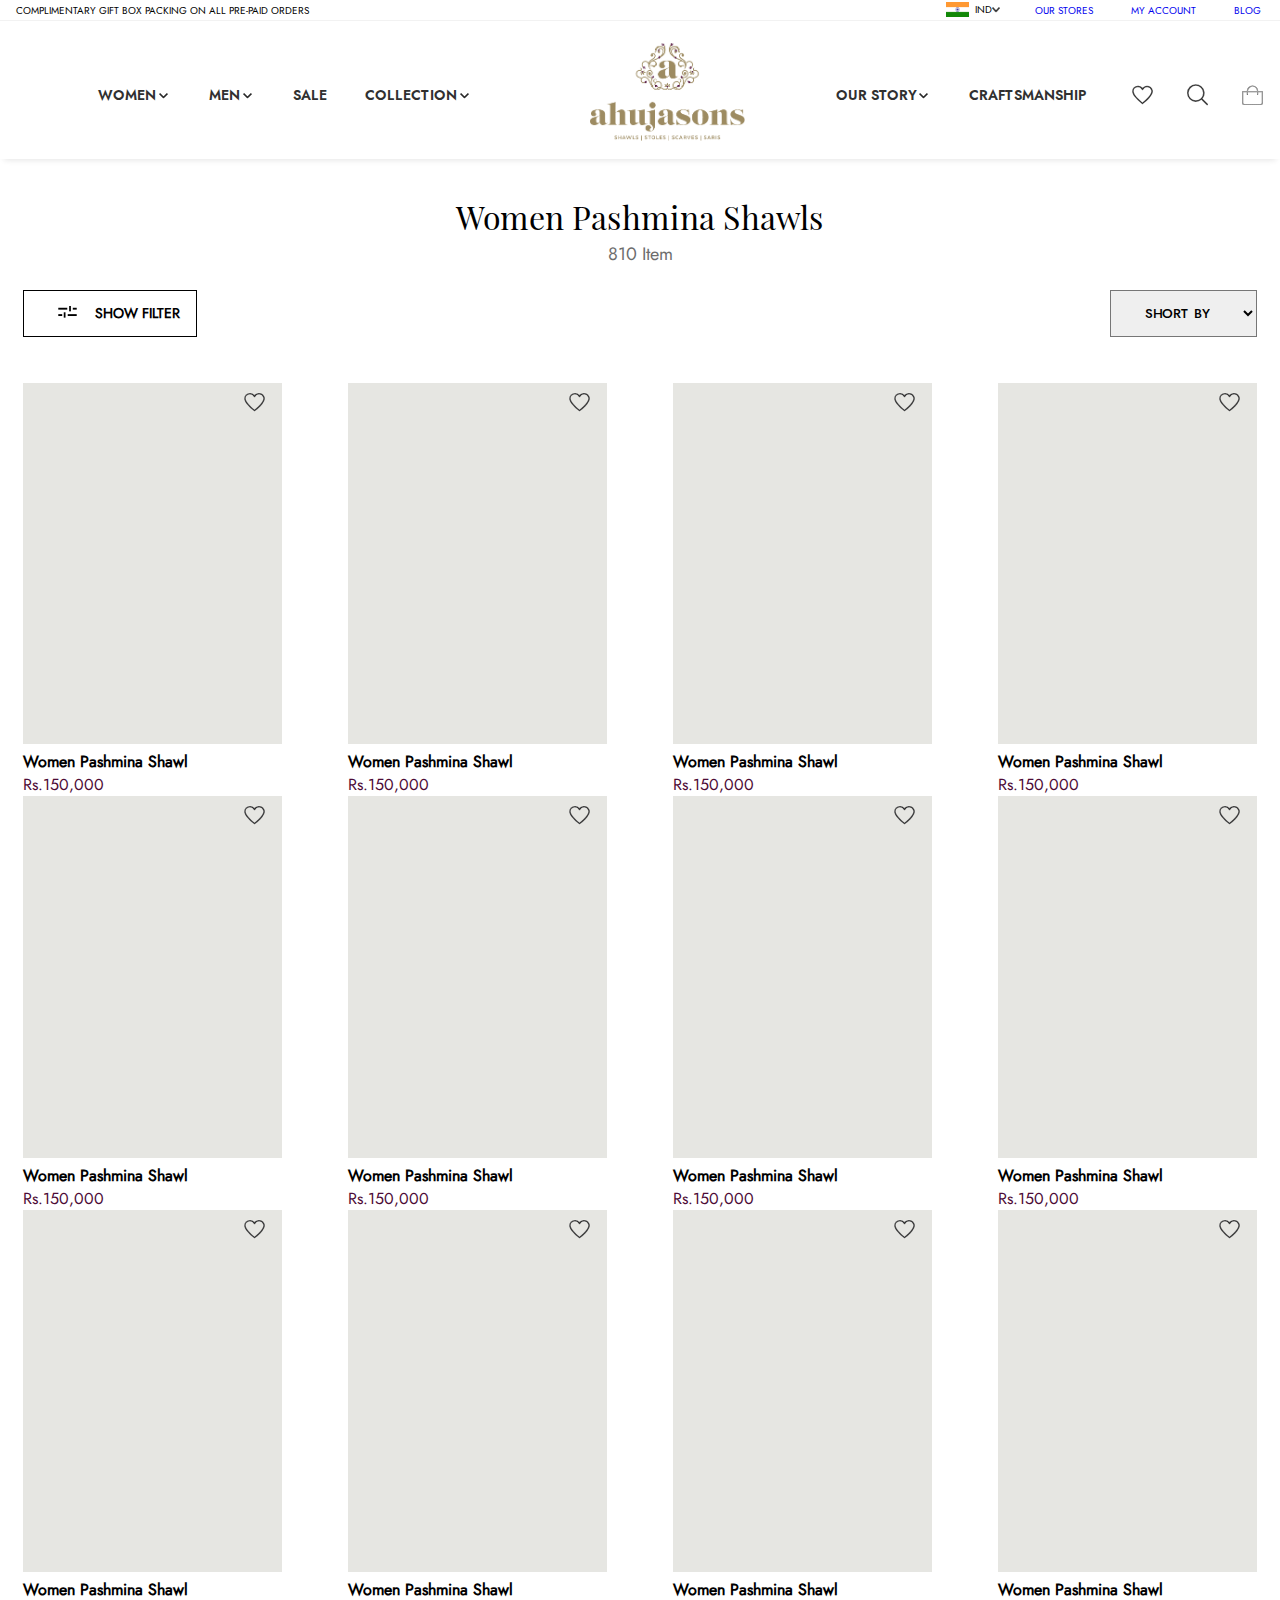
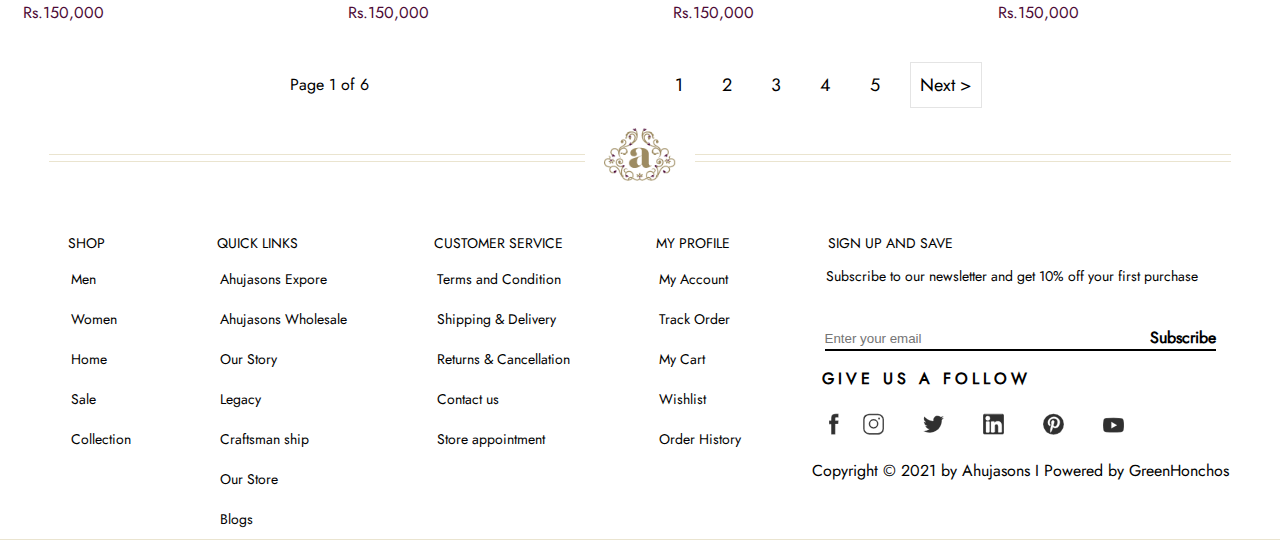
<file: index.html>
<!DOCTYPE html>
<html lang="en">

<head>
  <meta charset="UTF-8" />
  <meta http-equiv="X-UA-Compatible" content="IE=edge" />
  <meta name="viewport" content="width=device-width, initial-scale=1.0" />
  <link rel="stylesheet" href="style.css" />
  <title>Ahujasons</title>
</head>

<body>
  <div class="header">
    <div class="left">
      <p>COMPLIMENTARY GIFT BOX PACKING ON ALL PRE-PAID ORDERS</p>
    </div>
    <div class="right">
      <ul>
        <li id="flags">
          <span><img src="./img/1200px-Flag_of_India.svg.webp" /></span>
          <p>IND <img src="./img/Path 115.png" alt="" /></p>
          <div class="flag">
            <div>
              <span><img src="./img/1200px-Flag_of_the_United_States.svg.webp" /></span>
              <p>USA</p>
              <div>
                <span><img src="./img/1200px-Flag_of_the_United_Kingdom.svg.webp" /></span>
                <p>UK</p>
              </div>
            </div>
          </div>
        </li>
        <li><a href="#">OUR STORES</a></li>
        <li><a href="#">MY ACCOUNT</a></li>
        <li><a href="#">BLOG</a></li>
      </ul>
    </div>
  </div>
  <!-- -------------------------------------main_header--------------------------------- -->
  <div class="main_header">
    <!-- ---------------Nav bar for media queri------------------ -->
    <div class="navMenu">
      <svg class="navMenu" xmlns="http://www.w3.org/2000/svg" height="24px" viewBox="0 0 24 24" width="24px"
        fill="#000000">
        <path d="M0 0h24v24H0V0z" fill="none" />
        <path d="M3 18h18v-2H3v2zm0-5h18v-2H3v2zm0-7v2h18V6H3z" />
      </svg>
    </div>

    <div class="nav_links">
      <div class="login">
        <svg class="close_nav" xmlns="http://www.w3.org/2000/svg" height="24px" viewBox="0 0 24 24" width="24px"
          fill="#000000">
          <path d="M0 0h24v24H0V0z" fill="none" />
          <path
            d="M19 6.41L17.59 5 12 10.59 6.41 5 5 6.41 10.59 12 5 17.59 6.41 19 12 13.41 17.59 19 19 17.59 13.41 12 19 6.41z" />
        </svg>

        <div class="user_login">
          <ul>
            <li>
              <a href="#"><img src="./img/user login.webp" alt="" /></a>
            </li>
            <li>LOGIN &darr;</li>
          </ul>
        </div>
        <ul class="cetegory">
          <li><a href="#">WOMEN</a></li>
          <li><a href="#">MEN</a></li>
          <li><a href="#">SALE</a></li>
          <li><a href="#">COLLECTION</a></li>
          <li><a href="#">OUR STORY</a></li>
          <li><a href="#">CRAFTSMANSHIP</a></li>
        </ul>
      </div>
      <div class="gray_div">asd</div>
    </div>

    <div class="left1">
      <ul>
        <li>
          <a href="#"> WOMEN<img src="./img/Path 115.png" alt="" /></a>
        </li>
        <li>
          <a href="#">MEN<img src="./img/Path 115.png" alt="" /></a>
        </li>
        <li><a href="#">SALE</a></li>
        <li>
          <a href="#">COLLECTION<img src="./img/Path 115.png" alt="" /></a>
        </li>
      </ul>
    </div>

    <div class="mid">
      <img class="logo1" src="./img/Group 195.png" />
      <img class="logo2" src="./img/Group 2@2x.png" alt="ahujasons" />
    </div>
    <div class="right1">
      <div>
        <ul>
          <li>
            <a href="#">OUR STORY<img src="./img/Path 115.png" alt="" /></a>
          </li>
          <li><a href="#">CRAFTSMANSHIP</a></li>
        </ul>
      </div>
    </div>
    <div>
      <div class="svg">
        <svg xmlns="http://www.w3.org/2000/svg" width="26.772" height="23.785" viewBox="0 0 26.772 23.785">
          <defs>
            <style>
              .a {
                fill: #303030;
                stroke: #fff;
                stroke-width: 0.3px;
              }
            </style>
          </defs>
          <path class="a"
            d="M-464.188,701.437a27.776,27.776,0,0,1-.9,2.72A22.139,22.139,0,0,1-469.3,710.1a53.786,53.786,0,0,1-7.306,6.475,1.074,1.074,0,0,1-1.471.088,47.335,47.335,0,0,1-9.716-9.3,14.387,14.387,0,0,1-2.637-5.174,7.208,7.208,0,0,1,7.908-8.689,7.391,7.391,0,0,1,4.807,2.346c.094.1.187.2.278.3.469-.413.892-.847,1.376-1.2,4.431-3.273,10.889-.8,11.786,4.5a1.543,1.543,0,0,0,.091.255Zm-13.3,13.266c.14-.084.2-.11.244-.146a49.756,49.756,0,0,0,7.161-6.619,18.249,18.249,0,0,0,3.367-5.11,5.384,5.384,0,0,0,.207-3.885A5.286,5.286,0,0,0-471,695.477a5.312,5.312,0,0,0-5.378,2.869,1.123,1.123,0,0,1-1.03.751,1.125,1.125,0,0,1-1.029-.753,5.346,5.346,0,0,0-5.522-2.857,5.2,5.2,0,0,0-4.586,5.661,9.271,9.271,0,0,0,1.28,3.363,29.968,29.968,0,0,0,5.626,6.589C-480.292,712.344-478.868,713.511-477.489,714.7Z"
            transform="translate(490.809 -693.263)" />
        </svg>
        <svg xmlns="http://www.w3.org/2000/svg" width="23.446" height="23.45" viewBox="0 0 23.446 23.45">
          <defs>
            <style>
              .a {
                fill: #303030;
              }
            </style>
          </defs>
          <path class="a"
            d="M261.414,369.277a9.869,9.869,0,0,1-13.4-14.464,9.826,9.826,0,0,1,13.223-.762,9.933,9.933,0,0,1,1.337,14.083,1.987,1.987,0,0,1,.415.253q2.55,2.534,5.087,5.082a4.16,4.16,0,0,1,.314.332.9.9,0,0,1-1.287,1.26,4.57,4.57,0,0,1-.331-.316q-2.527-2.525-5.051-5.053A3.492,3.492,0,0,1,261.414,369.277Zm1.674-7.551a8.043,8.043,0,1,0-8.026,8.045A8.068,8.068,0,0,0,263.088,361.726Z"
            transform="translate(-245.174 -351.855)" />
        </svg>
        <svg class="w3-badge w3-red" xmlns="http://www.w3.org/2000/svg" width="26.124" height="24.5" viewBox="0 0 26.124 24.5">
          <defs>
            <style>
              .a {
                fill: #303030;
              }
            </style>
          </defs>
          <g transform="translate(0)">
            <path class="a"
              d="M-580.708,894.107a6.915,6.915,0,0,1,6.786-7.157,6.919,6.919,0,0,1,6.784,7.157c.8,0,4.386,0,5.186,0,.648,0,.732.079.732.709q0,6.474,0,12.948a2.8,2.8,0,0,1-3,2.972h-19.4a2.8,2.8,0,0,1-3-2.976q-.01-6.474,0-12.947c0-.615.09-.7.689-.706C-585.135,894.106-581.547,894.107-580.708,894.107Zm-5.108.8v.514q0,6.149,0,12.3a1.986,1.986,0,0,0,2.193,2.222c4.61.008,14.791.009,19.4,0a1.987,1.987,0,0,0,2.189-2.225q0-6.149,0-12.3v-.509h-5.152v.526c0,.681.011,1.361-.009,2.042a.863.863,0,0,1-.183.493.379.379,0,0,1-.376.017.747.747,0,0,1-.217-.464c-.02-.862-.01-1.725-.01-2.613h-11.89c0,.8.008,1.569,0,2.339,0,.316.13.778-.395.775s-.384-.471-.391-.782c-.017-.768-.006-1.538-.006-2.333Zm17.837-.822a5.819,5.819,0,0,0-2.739-5.359,5.639,5.639,0,0,0-6.457.026,5.8,5.8,0,0,0-2.692,5.333Z"
              transform="translate(586.986 -886.593)" />
            <path class="a"
              d="M-574.569,910.449h-9.7a3.136,3.136,0,0,1-3.356-3.331q-.008-5.289,0-10.578v-2.371c0-.812.244-1.06,1.044-1.062.627,0,2.953,0,4.342,0h.535a7.184,7.184,0,0,1,2.049-4.957,7.335,7.335,0,0,1,5.09-2.2h.005a7.427,7.427,0,0,1,5.079,2.2,7.185,7.185,0,0,1,2.054,4.961h4.833c.843,0,1.087.24,1.088,1.065v2.45q0,5.249,0,10.5a3.137,3.137,0,0,1-3.359,3.328Zm-12.323-16.608a1.466,1.466,0,0,0-.022.328v2.371q0,5.288,0,10.576a2.444,2.444,0,0,0,2.643,2.62h19.4a2.445,2.445,0,0,0,2.647-2.617q.008-5.248,0-10.5v-2.45a1.548,1.548,0,0,0-.021-.331,1.734,1.734,0,0,0-.355-.022h-5.546l.005-.361a6.547,6.547,0,0,0-1.851-4.811,6.691,6.691,0,0,0-4.572-1.985h-.005a6.609,6.609,0,0,0-4.583,1.988A6.519,6.519,0,0,0-581,893.457l.005.362h-1.251c-1.388,0-3.714,0-4.34,0A1.434,1.434,0,0,0-586.893,893.841Zm12.193,15.816c-3.638,0-7.266,0-9.568-.006a2.337,2.337,0,0,1-2.548-2.578V893.9h5.864l0,1.04c0,.554,0,1.1.007,1.642,0,.064,0,.134-.006.206a1.522,1.522,0,0,0,0,.225.43.43,0,0,0,.048,0l.042,0a1.517,1.517,0,0,0,0-.224c0-.069-.007-.136-.006-.2.008-.546.007-1.092.005-1.647v-1.042h12.6l0,1.042c0,.66,0,1.285.011,1.919a.279.279,0,0,0,.031.1.484.484,0,0,0,.033-.151c.014-.489.012-.99.01-1.474v-1.44h5.865v13.163a2.336,2.336,0,0,1-2.545,2.582C-567.187,909.655-570.948,909.657-574.7,909.657Zm-11.4-15.041v12.456a1.643,1.643,0,0,0,1.837,1.866c4.673.009,14.826.009,19.4,0a1.643,1.643,0,0,0,1.834-1.869V894.618h-4.44v.724c0,.49,0,1-.01,1.5a1.22,1.22,0,0,1-.266.71.6.6,0,0,1-.439.187.612.612,0,0,1-.46-.143,1.1,1.1,0,0,1-.323-.71c-.015-.643-.013-1.272-.011-1.938v-.327h-11.176v.328c0,.56,0,1.111-.005,1.661,0,.047,0,.1.005.148a.969.969,0,0,1-.186.765.747.747,0,0,1-.565.213h-.006a.749.749,0,0,1-.566-.217.973.973,0,0,1-.185-.764c0-.052.006-.1.005-.15-.013-.55-.01-1.1-.008-1.66v-.324Zm5.267,2.4Zm-.144,0Zm12.709-3.217H-580.86l-.007-.349a6.14,6.14,0,0,1,2.855-5.64,5.991,5.991,0,0,1,6.84-.027,6.166,6.166,0,0,1,2.905,5.665Zm-11.882-.712h11.173a5.348,5.348,0,0,0-2.572-4.7,5.258,5.258,0,0,0-6.073.024A5.394,5.394,0,0,0-580.153,893.082Z"
              transform="translate(587.63 -885.949)" />
          </g>
        </svg>
      </div>
    </div>
  </div>

  <div class="container">
    <div id="proheading">
      <p>Women Pashmina Shawls</p>
      <span>810 Item</span>
    </div>

    <!-- ---------------------filter------------------- -->
    <div class="filters">
      <div class="left_filter">
        <h3><svg xmlns="http://www.w3.org/2000/svg" width="18.467" height="11.654" viewBox="0 0 18.467 11.654">
            <g transform="translate(-1149.5 42.429)">
              <rect width="8.992" height="1.869" transform="translate(1149.5 -40.656)" />
              <rect width="3.932" height="1.869" transform="translate(1164.035 -40.656)" />
              <rect width="8.992" height="1.869" transform="translate(1167.967 -32.406) rotate(-180)" />
              <rect width="3.932" height="1.869" transform="translate(1153.432 -32.406) rotate(-180)" />
              <rect width="1.74" height="5.35" transform="translate(1160.393 -42.429)" />
              <rect width="1.74" height="5.35" transform="translate(1154.987 -36.124)" />
            </g>
          </svg>SHOW FILTER</h3>
      </div>
      <div class="hide">
        <a href=""><svg xmlns="http://www.w3.org/2000/svg" width="18.467" height="11.654" viewBox="0 0 18.467 11.654">
            <g transform="translate(-1149.5 42.429)">
              <rect width="8.992" height="1.869" transform="translate(1149.5 -40.656)" />
              <rect width="3.932" height="1.869" transform="translate(1164.035 -40.656)" />
              <rect width="8.992" height="1.869" transform="translate(1167.967 -32.406) rotate(-180)" />
              <rect width="3.932" height="1.869" transform="translate(1153.432 -32.406) rotate(-180)" />
              <rect width="1.74" height="5.35" transform="translate(1160.393 -42.429)" />
              <rect width="1.74" height="5.35" transform="translate(1154.987 -36.124)" />
            </g>
          </svg>HIDE FILTER</a>
      </div>
      <div class="right_filter">
        <select name="shrot_by" id="shrot_by">
          <option value="short">SHORT BY</option>
        </select>
        <div class="shrot_by_choice">
                <ul>
                  <li><a href="#"> Price: Low to High</a></li>
                  <li><a href="#"> Price: High to Low</a></li>
                  <li><a href="#"> Discount</a></li>
                  <li><a href="#"> Popularity</a></li>
                  <li><a href="#"> Newest</a></li>
                </ul>

        </div>
    </div>
  </div>
    <!-- --------------------------products_img--------------------------- -->
    <div class="products_img">
      <div class="side_filter">
              <div>
          <h3 class="filter_type">TYPES IN SHAWL  <span><svg xmlns="http://www.w3.org/2000/svg" height="24px" viewBox="0 0 24 24" width="24px" fill="#000000">
            <path d="M0 0h24v24H0V0z" fill="none" />
            <path d="M19 13h-6v6h-2v-6H5v-2h6V5h2v6h6v2z" />
          </svg></span></h3>
          <ul class="filter_type_list" >
            <li><input type="checkbox" for="vehicle1"> Plain</label></li>
            <li><input type="checkbox" for="vehicle1">  Zari Border </label></li>
            <li><input type="checkbox" for="vehicle1"> Moonligh</label></li>
            <li><input type="checkbox" for="vehicle1"> Reversible</label></li>
            <li><input type="checkbox" for="vehicle1"> Ikat / check / stripes</label></li>
            <li><input type="checkbox" for="vehicle1"> Border embroidery / Palla</label></li>
            <li><input type="checkbox" for="vehicle1">  All over embroidery / Jaal</label></li>
            <li><input type="checkbox" for="vehicle1"> Kani </label></li>
            <li><input type="checkbox" for="vehicle1"> Kalamkari</label></li>
            <li><input type="checkbox" for="vehicle1"> Paper mache</label></li>
            <li><input type="checkbox" for="vehicle1"> Aabdar</label></li>
            <li><input type="checkbox" for="vehicle1"> Gulabdar</label></li>
            <li><input type="checkbox" for="vehicle1"> Jama</label> </li>
          </ul>
                <h3>PRICE  <span><svg xmlns="http://www.w3.org/2000/svg" height="24px" viewBox="0 0 24 24" width="24px" fill="#000000">
                  <path d="M0 0h24v24H0V0z" fill="none" />
                  <path d="M19 13h-6v6h-2v-6H5v-2h6V5h2v6h6v2z" />
                </svg></span></h3>
                <h3>DISCOUNT  <span><svg xmlns="http://www.w3.org/2000/svg" height="24px" viewBox="0 0 24 24" width="24px" fill="#000000">
                  <path d="M0 0h24v24H0V0z" fill="none" />
                  <path d="M19 13h-6v6h-2v-6H5v-2h6V5h2v6h6v2z" />
                </svg></span></h3>
              </div>

      </div>



      <div class="products_div">
       <div class="products">
        <svg xmlns="http://www.w3.org/2000/svg" width="22.726" height="20.197" viewBox="0 0 22.726 20.197">
          <defs>
            <style>
              .a {
                fill: #303030;
                stroke: #fff;
                stroke-width: 0.3px;
              }
            </style>
          </defs>
          <path class="a"
            d="M-468.23,700.218a23.53,23.53,0,0,1-.766,2.3,18.755,18.755,0,0,1-3.569,5.035,45.564,45.564,0,0,1-6.19,5.486.91.91,0,0,1-1.246.074,40.1,40.1,0,0,1-8.231-7.878,12.188,12.188,0,0,1-2.234-4.383,6.106,6.106,0,0,1,6.7-7.361,6.261,6.261,0,0,1,4.073,1.988c.08.085.159.171.235.254.4-.35.756-.717,1.166-1.02a6.32,6.32,0,0,1,9.985,3.813,1.3,1.3,0,0,0,.077.216ZM-479.5,711.456c.119-.071.166-.093.207-.124a42.148,42.148,0,0,0,6.067-5.607,15.46,15.46,0,0,0,2.853-4.329,4.561,4.561,0,0,0,.176-3.291A4.478,4.478,0,0,0-474,695.17a4.5,4.5,0,0,0-4.556,2.43.951.951,0,0,1-.873.636.953.953,0,0,1-.871-.638,4.529,4.529,0,0,0-4.678-2.421,4.4,4.4,0,0,0-3.885,4.8,7.854,7.854,0,0,0,1.084,2.849,25.386,25.386,0,0,0,4.766,5.582C-481.873,709.458-480.666,710.447-479.5,711.456Z"
            transform="translate(490.805 -693.271)" />
        </svg>
        <img src="./img/Rectangle 329.png" alt="" />
        <h4>Women Pashmina Shawl</h4>
        <p>Rs.150,000</p>
      </div>

      <div class="products">
        <svg xmlns="http://www.w3.org/2000/svg" width="22.726" height="20.197" viewBox="0 0 22.726 20.197">
          <defs>
            <style>
              .a {
                fill: #303030;
                stroke: #fff;
                stroke-width: 0.3px;
              }
            </style>
          </defs>
          <path class="a"
            d="M-468.23,700.218a23.53,23.53,0,0,1-.766,2.3,18.755,18.755,0,0,1-3.569,5.035,45.564,45.564,0,0,1-6.19,5.486.91.91,0,0,1-1.246.074,40.1,40.1,0,0,1-8.231-7.878,12.188,12.188,0,0,1-2.234-4.383,6.106,6.106,0,0,1,6.7-7.361,6.261,6.261,0,0,1,4.073,1.988c.08.085.159.171.235.254.4-.35.756-.717,1.166-1.02a6.32,6.32,0,0,1,9.985,3.813,1.3,1.3,0,0,0,.077.216ZM-479.5,711.456c.119-.071.166-.093.207-.124a42.148,42.148,0,0,0,6.067-5.607,15.46,15.46,0,0,0,2.853-4.329,4.561,4.561,0,0,0,.176-3.291A4.478,4.478,0,0,0-474,695.17a4.5,4.5,0,0,0-4.556,2.43.951.951,0,0,1-.873.636.953.953,0,0,1-.871-.638,4.529,4.529,0,0,0-4.678-2.421,4.4,4.4,0,0,0-3.885,4.8,7.854,7.854,0,0,0,1.084,2.849,25.386,25.386,0,0,0,4.766,5.582C-481.873,709.458-480.666,710.447-479.5,711.456Z"
            transform="translate(490.805 -693.271)" />
        </svg>
        <img src="./img/Rectangle 329.png" alt="" />
        <h4>Women Pashmina Shawl</h4>
        <p>Rs.150,000</p>
      </div>

      <div class="products">
        <svg xmlns="http://www.w3.org/2000/svg" width="22.726" height="20.197" viewBox="0 0 22.726 20.197">
          <defs>
            <style>
              .a {
                fill: #303030;
                stroke: #fff;
                stroke-width: 0.3px;
              }
            </style>
          </defs>
          <path class="a"
            d="M-468.23,700.218a23.53,23.53,0,0,1-.766,2.3,18.755,18.755,0,0,1-3.569,5.035,45.564,45.564,0,0,1-6.19,5.486.91.91,0,0,1-1.246.074,40.1,40.1,0,0,1-8.231-7.878,12.188,12.188,0,0,1-2.234-4.383,6.106,6.106,0,0,1,6.7-7.361,6.261,6.261,0,0,1,4.073,1.988c.08.085.159.171.235.254.4-.35.756-.717,1.166-1.02a6.32,6.32,0,0,1,9.985,3.813,1.3,1.3,0,0,0,.077.216ZM-479.5,711.456c.119-.071.166-.093.207-.124a42.148,42.148,0,0,0,6.067-5.607,15.46,15.46,0,0,0,2.853-4.329,4.561,4.561,0,0,0,.176-3.291A4.478,4.478,0,0,0-474,695.17a4.5,4.5,0,0,0-4.556,2.43.951.951,0,0,1-.873.636.953.953,0,0,1-.871-.638,4.529,4.529,0,0,0-4.678-2.421,4.4,4.4,0,0,0-3.885,4.8,7.854,7.854,0,0,0,1.084,2.849,25.386,25.386,0,0,0,4.766,5.582C-481.873,709.458-480.666,710.447-479.5,711.456Z"
            transform="translate(490.805 -693.271)" />
        </svg>
        <img src="./img/Rectangle 329.png" alt="" />
        <h4>Women Pashmina Shawl</h4>
        <p>Rs.150,000</p>
      </div>

      <div class="products">
        <svg xmlns="http://www.w3.org/2000/svg" width="22.726" height="20.197" viewBox="0 0 22.726 20.197">
          <defs>
            <style>
              .a {
                fill: #303030;
                stroke: #fff;
                stroke-width: 0.3px;
              }
            </style>
          </defs>
          <path class="a"
            d="M-468.23,700.218a23.53,23.53,0,0,1-.766,2.3,18.755,18.755,0,0,1-3.569,5.035,45.564,45.564,0,0,1-6.19,5.486.91.91,0,0,1-1.246.074,40.1,40.1,0,0,1-8.231-7.878,12.188,12.188,0,0,1-2.234-4.383,6.106,6.106,0,0,1,6.7-7.361,6.261,6.261,0,0,1,4.073,1.988c.08.085.159.171.235.254.4-.35.756-.717,1.166-1.02a6.32,6.32,0,0,1,9.985,3.813,1.3,1.3,0,0,0,.077.216ZM-479.5,711.456c.119-.071.166-.093.207-.124a42.148,42.148,0,0,0,6.067-5.607,15.46,15.46,0,0,0,2.853-4.329,4.561,4.561,0,0,0,.176-3.291A4.478,4.478,0,0,0-474,695.17a4.5,4.5,0,0,0-4.556,2.43.951.951,0,0,1-.873.636.953.953,0,0,1-.871-.638,4.529,4.529,0,0,0-4.678-2.421,4.4,4.4,0,0,0-3.885,4.8,7.854,7.854,0,0,0,1.084,2.849,25.386,25.386,0,0,0,4.766,5.582C-481.873,709.458-480.666,710.447-479.5,711.456Z"
            transform="translate(490.805 -693.271)" />
        </svg>
        <img src="./img/Rectangle 329.png" alt="" />
        <h4>Women Pashmina Shawl</h4>
        <p>Rs.150,000</p>
      </div>

      <div class="products">
        <svg xmlns="http://www.w3.org/2000/svg" width="22.726" height="20.197" viewBox="0 0 22.726 20.197">
          <defs>
            <style>
              .a {
                fill: #303030;
                stroke: #fff;
                stroke-width: 0.3px;
              }
            </style>
          </defs>
          <path class="a"
            d="M-468.23,700.218a23.53,23.53,0,0,1-.766,2.3,18.755,18.755,0,0,1-3.569,5.035,45.564,45.564,0,0,1-6.19,5.486.91.91,0,0,1-1.246.074,40.1,40.1,0,0,1-8.231-7.878,12.188,12.188,0,0,1-2.234-4.383,6.106,6.106,0,0,1,6.7-7.361,6.261,6.261,0,0,1,4.073,1.988c.08.085.159.171.235.254.4-.35.756-.717,1.166-1.02a6.32,6.32,0,0,1,9.985,3.813,1.3,1.3,0,0,0,.077.216ZM-479.5,711.456c.119-.071.166-.093.207-.124a42.148,42.148,0,0,0,6.067-5.607,15.46,15.46,0,0,0,2.853-4.329,4.561,4.561,0,0,0,.176-3.291A4.478,4.478,0,0,0-474,695.17a4.5,4.5,0,0,0-4.556,2.43.951.951,0,0,1-.873.636.953.953,0,0,1-.871-.638,4.529,4.529,0,0,0-4.678-2.421,4.4,4.4,0,0,0-3.885,4.8,7.854,7.854,0,0,0,1.084,2.849,25.386,25.386,0,0,0,4.766,5.582C-481.873,709.458-480.666,710.447-479.5,711.456Z"
            transform="translate(490.805 -693.271)" />
        </svg>
        <img src="./img/Rectangle 329.png" alt="" />
        <h4>Women Pashmina Shawl</h4>
        <p>Rs.150,000</p>
      </div>

      <div class="products">
        <svg xmlns="http://www.w3.org/2000/svg" width="22.726" height="20.197" viewBox="0 0 22.726 20.197">
          <defs>
            <style>
              .a {
                fill: #303030;
                stroke: #fff;
                stroke-width: 0.3px;
              }
            </style>
          </defs>
          <path class="a"
            d="M-468.23,700.218a23.53,23.53,0,0,1-.766,2.3,18.755,18.755,0,0,1-3.569,5.035,45.564,45.564,0,0,1-6.19,5.486.91.91,0,0,1-1.246.074,40.1,40.1,0,0,1-8.231-7.878,12.188,12.188,0,0,1-2.234-4.383,6.106,6.106,0,0,1,6.7-7.361,6.261,6.261,0,0,1,4.073,1.988c.08.085.159.171.235.254.4-.35.756-.717,1.166-1.02a6.32,6.32,0,0,1,9.985,3.813,1.3,1.3,0,0,0,.077.216ZM-479.5,711.456c.119-.071.166-.093.207-.124a42.148,42.148,0,0,0,6.067-5.607,15.46,15.46,0,0,0,2.853-4.329,4.561,4.561,0,0,0,.176-3.291A4.478,4.478,0,0,0-474,695.17a4.5,4.5,0,0,0-4.556,2.43.951.951,0,0,1-.873.636.953.953,0,0,1-.871-.638,4.529,4.529,0,0,0-4.678-2.421,4.4,4.4,0,0,0-3.885,4.8,7.854,7.854,0,0,0,1.084,2.849,25.386,25.386,0,0,0,4.766,5.582C-481.873,709.458-480.666,710.447-479.5,711.456Z"
            transform="translate(490.805 -693.271)" />
        </svg>
        <img src="./img/Rectangle 329.png" alt="" />
        <h4>Women Pashmina Shawl</h4>
        <p>Rs.150,000</p>
      </div>

      <div class="products">
        <svg xmlns="http://www.w3.org/2000/svg" width="22.726" height="20.197" viewBox="0 0 22.726 20.197">
          <defs>
            <style>
              .a {
                fill: #303030;
                stroke: #fff;
                stroke-width: 0.3px;
              }
            </style>
          </defs>
          <path class="a"
            d="M-468.23,700.218a23.53,23.53,0,0,1-.766,2.3,18.755,18.755,0,0,1-3.569,5.035,45.564,45.564,0,0,1-6.19,5.486.91.91,0,0,1-1.246.074,40.1,40.1,0,0,1-8.231-7.878,12.188,12.188,0,0,1-2.234-4.383,6.106,6.106,0,0,1,6.7-7.361,6.261,6.261,0,0,1,4.073,1.988c.08.085.159.171.235.254.4-.35.756-.717,1.166-1.02a6.32,6.32,0,0,1,9.985,3.813,1.3,1.3,0,0,0,.077.216ZM-479.5,711.456c.119-.071.166-.093.207-.124a42.148,42.148,0,0,0,6.067-5.607,15.46,15.46,0,0,0,2.853-4.329,4.561,4.561,0,0,0,.176-3.291A4.478,4.478,0,0,0-474,695.17a4.5,4.5,0,0,0-4.556,2.43.951.951,0,0,1-.873.636.953.953,0,0,1-.871-.638,4.529,4.529,0,0,0-4.678-2.421,4.4,4.4,0,0,0-3.885,4.8,7.854,7.854,0,0,0,1.084,2.849,25.386,25.386,0,0,0,4.766,5.582C-481.873,709.458-480.666,710.447-479.5,711.456Z"
            transform="translate(490.805 -693.271)" />
        </svg>
        <img src="./img/Rectangle 329.png" alt="" />
        <h4>Women Pashmina Shawl</h4>
        <p>Rs.150,000</p>
      </div>

      <div class="products">
        <svg xmlns="http://www.w3.org/2000/svg" width="22.726" height="20.197" viewBox="0 0 22.726 20.197">
          <defs>
            <style>
              .a {
                fill: #303030;
                stroke: #fff;
                stroke-width: 0.3px;
              }
            </style>
          </defs>
          <path class="a"
            d="M-468.23,700.218a23.53,23.53,0,0,1-.766,2.3,18.755,18.755,0,0,1-3.569,5.035,45.564,45.564,0,0,1-6.19,5.486.91.91,0,0,1-1.246.074,40.1,40.1,0,0,1-8.231-7.878,12.188,12.188,0,0,1-2.234-4.383,6.106,6.106,0,0,1,6.7-7.361,6.261,6.261,0,0,1,4.073,1.988c.08.085.159.171.235.254.4-.35.756-.717,1.166-1.02a6.32,6.32,0,0,1,9.985,3.813,1.3,1.3,0,0,0,.077.216ZM-479.5,711.456c.119-.071.166-.093.207-.124a42.148,42.148,0,0,0,6.067-5.607,15.46,15.46,0,0,0,2.853-4.329,4.561,4.561,0,0,0,.176-3.291A4.478,4.478,0,0,0-474,695.17a4.5,4.5,0,0,0-4.556,2.43.951.951,0,0,1-.873.636.953.953,0,0,1-.871-.638,4.529,4.529,0,0,0-4.678-2.421,4.4,4.4,0,0,0-3.885,4.8,7.854,7.854,0,0,0,1.084,2.849,25.386,25.386,0,0,0,4.766,5.582C-481.873,709.458-480.666,710.447-479.5,711.456Z"
            transform="translate(490.805 -693.271)" />
        </svg>
        <img src="./img/Rectangle 329.png" alt="" />
        <h4>Women Pashmina Shawl</h4>
        <p>Rs.150,000</p>
      </div>

      <div class="products">
        <svg xmlns="http://www.w3.org/2000/svg" width="22.726" height="20.197" viewBox="0 0 22.726 20.197">
          <defs>
            <style>
              .a {
                fill: #303030;
                stroke: #fff;
                stroke-width: 0.3px;
              }
            </style>
          </defs>
          <path class="a"
            d="M-468.23,700.218a23.53,23.53,0,0,1-.766,2.3,18.755,18.755,0,0,1-3.569,5.035,45.564,45.564,0,0,1-6.19,5.486.91.91,0,0,1-1.246.074,40.1,40.1,0,0,1-8.231-7.878,12.188,12.188,0,0,1-2.234-4.383,6.106,6.106,0,0,1,6.7-7.361,6.261,6.261,0,0,1,4.073,1.988c.08.085.159.171.235.254.4-.35.756-.717,1.166-1.02a6.32,6.32,0,0,1,9.985,3.813,1.3,1.3,0,0,0,.077.216ZM-479.5,711.456c.119-.071.166-.093.207-.124a42.148,42.148,0,0,0,6.067-5.607,15.46,15.46,0,0,0,2.853-4.329,4.561,4.561,0,0,0,.176-3.291A4.478,4.478,0,0,0-474,695.17a4.5,4.5,0,0,0-4.556,2.43.951.951,0,0,1-.873.636.953.953,0,0,1-.871-.638,4.529,4.529,0,0,0-4.678-2.421,4.4,4.4,0,0,0-3.885,4.8,7.854,7.854,0,0,0,1.084,2.849,25.386,25.386,0,0,0,4.766,5.582C-481.873,709.458-480.666,710.447-479.5,711.456Z"
            transform="translate(490.805 -693.271)" />
        </svg>
        <img src="./img/Rectangle 329.png" alt="" />
        <h4>Women Pashmina Shawl</h4>
        <p>Rs.150,000</p>
      </div>

      <div class="products">
        <svg xmlns="http://www.w3.org/2000/svg" width="22.726" height="20.197" viewBox="0 0 22.726 20.197">
          <defs>
            <style>
              .a {
                fill: #303030;
                stroke: #fff;
                stroke-width: 0.3px;
              }
            </style>
          </defs>
          <path class="a"
            d="M-468.23,700.218a23.53,23.53,0,0,1-.766,2.3,18.755,18.755,0,0,1-3.569,5.035,45.564,45.564,0,0,1-6.19,5.486.91.91,0,0,1-1.246.074,40.1,40.1,0,0,1-8.231-7.878,12.188,12.188,0,0,1-2.234-4.383,6.106,6.106,0,0,1,6.7-7.361,6.261,6.261,0,0,1,4.073,1.988c.08.085.159.171.235.254.4-.35.756-.717,1.166-1.02a6.32,6.32,0,0,1,9.985,3.813,1.3,1.3,0,0,0,.077.216ZM-479.5,711.456c.119-.071.166-.093.207-.124a42.148,42.148,0,0,0,6.067-5.607,15.46,15.46,0,0,0,2.853-4.329,4.561,4.561,0,0,0,.176-3.291A4.478,4.478,0,0,0-474,695.17a4.5,4.5,0,0,0-4.556,2.43.951.951,0,0,1-.873.636.953.953,0,0,1-.871-.638,4.529,4.529,0,0,0-4.678-2.421,4.4,4.4,0,0,0-3.885,4.8,7.854,7.854,0,0,0,1.084,2.849,25.386,25.386,0,0,0,4.766,5.582C-481.873,709.458-480.666,710.447-479.5,711.456Z"
            transform="translate(490.805 -693.271)" />
        </svg>
        <img src="./img/Rectangle 329.png" alt="" />
        <h4>Women Pashmina Shawl</h4>
        <p>Rs.150,000</p>
      </div>

      <div class="products">
        <svg xmlns="http://www.w3.org/2000/svg" width="22.726" height="20.197" viewBox="0 0 22.726 20.197">
          <defs>
            <style>
              .a {
                fill: #303030;
                stroke: #fff;
                stroke-width: 0.3px;
              }
            </style>
          </defs>
          <path class="a"
            d="M-468.23,700.218a23.53,23.53,0,0,1-.766,2.3,18.755,18.755,0,0,1-3.569,5.035,45.564,45.564,0,0,1-6.19,5.486.91.91,0,0,1-1.246.074,40.1,40.1,0,0,1-8.231-7.878,12.188,12.188,0,0,1-2.234-4.383,6.106,6.106,0,0,1,6.7-7.361,6.261,6.261,0,0,1,4.073,1.988c.08.085.159.171.235.254.4-.35.756-.717,1.166-1.02a6.32,6.32,0,0,1,9.985,3.813,1.3,1.3,0,0,0,.077.216ZM-479.5,711.456c.119-.071.166-.093.207-.124a42.148,42.148,0,0,0,6.067-5.607,15.46,15.46,0,0,0,2.853-4.329,4.561,4.561,0,0,0,.176-3.291A4.478,4.478,0,0,0-474,695.17a4.5,4.5,0,0,0-4.556,2.43.951.951,0,0,1-.873.636.953.953,0,0,1-.871-.638,4.529,4.529,0,0,0-4.678-2.421,4.4,4.4,0,0,0-3.885,4.8,7.854,7.854,0,0,0,1.084,2.849,25.386,25.386,0,0,0,4.766,5.582C-481.873,709.458-480.666,710.447-479.5,711.456Z"
            transform="translate(490.805 -693.271)" />
        </svg>
        <img src="./img/Rectangle 329.png" alt="" />
        <h4>Women Pashmina Shawl</h4>
        <p>Rs.150,000</p>
      </div>

      <div class="products">
        <svg xmlns="http://www.w3.org/2000/svg" width="22.726" height="20.197" viewBox="0 0 22.726 20.197">
          <defs>
            <style>
              .a {
                fill: #303030;
                stroke: #fff;
                stroke-width: 0.3px;
              }
            </style>
          </defs>
          <path class="a"
            d="M-468.23,700.218a23.53,23.53,0,0,1-.766,2.3,18.755,18.755,0,0,1-3.569,5.035,45.564,45.564,0,0,1-6.19,5.486.91.91,0,0,1-1.246.074,40.1,40.1,0,0,1-8.231-7.878,12.188,12.188,0,0,1-2.234-4.383,6.106,6.106,0,0,1,6.7-7.361,6.261,6.261,0,0,1,4.073,1.988c.08.085.159.171.235.254.4-.35.756-.717,1.166-1.02a6.32,6.32,0,0,1,9.985,3.813,1.3,1.3,0,0,0,.077.216ZM-479.5,711.456c.119-.071.166-.093.207-.124a42.148,42.148,0,0,0,6.067-5.607,15.46,15.46,0,0,0,2.853-4.329,4.561,4.561,0,0,0,.176-3.291A4.478,4.478,0,0,0-474,695.17a4.5,4.5,0,0,0-4.556,2.43.951.951,0,0,1-.873.636.953.953,0,0,1-.871-.638,4.529,4.529,0,0,0-4.678-2.421,4.4,4.4,0,0,0-3.885,4.8,7.854,7.854,0,0,0,1.084,2.849,25.386,25.386,0,0,0,4.766,5.582C-481.873,709.458-480.666,710.447-479.5,711.456Z"
            transform="translate(490.805 -693.271)" />
        </svg>
        <img src="./img/Rectangle 329.png" alt="" />
        <h4>Women Pashmina Shawl</h4>
        <p>Rs.150,000</p>
      </div>
    </div>
    </div>
    <!-- ----------------------------Pages------------------------ -->
    <div class="page_container">
      <div class="pagesnation">
        <div class="page">
          <p>Page 1 of 6</p>
        </div>
        <div class="no_pages">
          <span>1</span>
          <span>2</span>
          <span>3</span>
          <span>4</span>
          <span>5</span>
          <span>Next &#62; </span>
        </div>
      </div>
    </div>
  </div>
  <!-- -------------------------------------border------------------------------------- -->

  <div id="border">
    <div class="right_border"></div>
    <div class="mid_border">
      <img src="./img/Group 195.png" alt="" />
    </div>
    <div class="left_border"></div>
  </div>

  <!-- -------------------------Footer------------------------- -->

  <div class="footer">
    <div class="follow_email">
      <h3>Follow Us</h3>
      <p>@ahujasonsofficial</p>
    </div>

    <div class="footer_links" id="shop">
      <h3>
        SHOP
        <span><svg xmlns="http://www.w3.org/2000/svg" height="24px" viewBox="0 0 24 24" width="24px" fill="#000000">
            <path d="M0 0h24v24H0V0z" fill="none" />
            <path d="M19 13h-6v6h-2v-6H5v-2h6V5h2v6h6v2z" />
          </svg></span>
      </h3>

      <div class="para">
        <p>Men</p>
        <p>Women</p>
        <p>Home</p>
        <p>Sale</p>
        <p>Collection</p>
      </div>
    </div>

    <div class="footer_links">
      <h3 id="quick_links">
        QUICK LINKS
        <span><svg xmlns="http://www.w3.org/2000/svg" height="24px" viewBox="0 0 24 24" width="24px" fill="#000000">
            <path d="M0 0h24v24H0V0z" fill="none" />
            <path d="M19 13h-6v6h-2v-6H5v-2h6V5h2v6h6v2z" />
          </svg></span>
      </h3>
      <div class="footer_links">
        <div class="quick_links_para">
          <p>Ahujasons Expore</p>
          <p>Ahujasons Wholesale</p>
          <p>Our Story</p>
          <p>Legacy</p>
          <p>Craftsman ship</p>
          <p>Our Store</p>
          <p>Blogs</p>
        </div>
      </div>
    </div>

    <div class="footer_links" id="customer_services">
      <h3 id="customer_services">
        CUSTOMER SERVICE
        <span><svg xmlns="http://www.w3.org/2000/svg" height="24px" viewBox="0 0 24 24" width="24px" fill="#000000">
            <path d="M0 0h24v24H0V0z" fill="none" />
            <path d="M19 13h-6v6h-2v-6H5v-2h6V5h2v6h6v2z" />
          </svg></span>
      </h3>
      <div class="customer_services_para">
        <p>Terms and Condition</p>
        <p>Shipping & Delivery</p>
        <p>Returns & Cancellation</p>
        <p>Contact us</p>
        <p>Store appointment</p>
      </div>
    </div>

    <div class="footer_links">
      <h3 id="my_profile">
        MY PROFILE
        <span><svg xmlns="http://www.w3.org/2000/svg" height="24px" viewBox="0 0 24 24" width="24px" fill="#000000">
            <path d="M0 0h24v24H0V0z" fill="none" />
            <path d="M19 13h-6v6h-2v-6H5v-2h6V5h2v6h6v2z" />
          </svg></span>
      </h3>
      <div class="my_profile_para">
        <p>My Account</p>
        <p>Track Order</p>
        <p>My Cart</p>
        <p>Wishlist</p>
        <p>Order History</p>
      </div>
    </div>

    <div class="sign_up">
      <h3>SIGN UP AND SAVE</h3>
      <p id="newsleatter">
        Subscribe to our newsletter and get 10% off your first purchase
      </p>

      <div class="email">
        <input type="text" placeholder="Enter your email" />
        <span id="subscribe">Subscribe</span>
      </div>

      <p class="follow">GIVE US A FOLLOW</p>

      <div class="links">
        <svg class="fb" xmlns="http://www.w3.org/2000/svg" width="59.137" height="22.426" viewBox="0 0 59.137 22.426">
          <defs>
            <style>
              .a {
                fill: #303030;
              }
            </style>
          </defs>
          <g transform="translate(0 0)">
            <path class="a"
              d="M-299.468-61.033c-.017-.213-.049-.426-.05-.64q-.018-5.019-.03-10.039c0-.161-.016-.321-.026-.519h-2.253v-3.834h2.278c0-.249,0-.443,0-.635.03-1.109-.008-2.225.111-3.324a3.3,3.3,0,0,1,2.691-3.062,18.675,18.675,0,0,1,2.357-.273c.2-.021.393-.035.59-.053h.4l1.815.092v3.873c-.251,0-.522,0-.794,0-.563,0-1.126,0-1.688.016-.664.025-.876.208-.9.859-.032.809-.008,1.62-.008,2.483h3.424c-.108,1.218-.2,2.379-.331,3.537-.01.091-.262.217-.4.22-.876.02-1.753.01-2.7.01,0,.22,0,.4,0,.571q-.015,5.066-.034,10.132a5.341,5.341,0,0,1-.065.585Z"
              transform="translate(301.827 83.411)" />
          </g>
          <g transform="translate(36.701 0)">
            <path class="a"
              d="M-346.984,182.279q0-2.319,0-4.639a6.329,6.329,0,0,1,5.161-6.4,8.613,8.613,0,0,1,1.748-.183c2.881-.017,5.762-.009,8.644,0a6.894,6.894,0,0,1,5.259,2.2,5.639,5.639,0,0,1,1.6,3.9q.039,5.012,0,10.024a6.168,6.168,0,0,1-4.025,5.752,7.063,7.063,0,0,1-2.844.537q-4.344.005-8.689,0a6.885,6.885,0,0,1-5.224-2.18,5.768,5.768,0,0,1-1.632-4.026c-.015-1.659,0-3.318,0-4.978Zm20.776-.045h0c0-1.7,0-3.409,0-5.113a3.592,3.592,0,0,0-.541-1.911,4.974,4.974,0,0,0-4.37-2.5c-3.069-.039-6.139-.014-9.208-.013a5.149,5.149,0,0,0-2.839.846,4.41,4.41,0,0,0-2.167,3.948c.013,3.258,0,6.516,0,9.774a3.807,3.807,0,0,0,.541,2.026,4.952,4.952,0,0,0,4.361,2.512c3.054.042,6.109.013,9.163.013a5.24,5.24,0,0,0,2.867-.832,4.362,4.362,0,0,0,2.193-3.886Q-326.211,184.666-326.208,182.234Z"
              transform="translate(346.988 -171.043)" />
            <path class="a"
              d="M-297.266,223.19a5.237,5.237,0,0,1-5.246-5.252,5.248,5.248,0,0,1,5.273-5.133,5.241,5.241,0,0,1,5.247,5.205A5.249,5.249,0,0,1-297.266,223.19Zm0-1.65a3.578,3.578,0,0,0,3.629-3.506,3.573,3.573,0,0,0-3.579-3.577,3.577,3.577,0,0,0-3.64,3.518A3.572,3.572,0,0,0-297.271,221.54Z"
              transform="translate(308.491 -207.192)" />
            <path class="a"
              d="M-225.582,202.163a1.145,1.145,0,0,1-1.079,1.147,1.14,1.14,0,0,1-1.113-1.134,1.145,1.145,0,0,1,1.078-1.148A1.145,1.145,0,0,1-225.582,202.163Z"
              transform="translate(243.8 -196.997)" />
          </g>
        </svg>
        <svg xmlns="http://www.w3.org/2000/svg" width="27.529" height="22.425" viewBox="0 0 27.529 22.425">
          <defs>
            <style>
              .a {
                fill: #303030;
              }
            </style>
          </defs>
          <path class="a"
            d="M52.843,273.139a11.335,11.335,0,0,0,8.3-2.331c-.19-.025-.376-.042-.562-.063a5.22,5.22,0,0,1-1.469-.392,5.633,5.633,0,0,1-2.971-2.887,5.032,5.032,0,0,1-.2-.506c-.03-.088,0-.1.078-.088a5.226,5.226,0,0,0,1.19.08,4.593,4.593,0,0,0,1.191-.2c-.116-.031-.232-.062-.347-.094a5.647,5.647,0,0,1-4.077-4.688c-.033-.244-.033-.489-.053-.734-.006-.076,0-.107.09-.06a5.615,5.615,0,0,0,1.719.591,3.024,3.024,0,0,0,.7.049c-.106-.08-.213-.158-.316-.241a5.622,5.622,0,0,1-2.044-3.347,5.234,5.234,0,0,1-.108-1.145,5.654,5.654,0,0,1,.72-2.715c.038-.068.059-.085.115-.016a15.156,15.156,0,0,0,1.6,1.687,16.151,16.151,0,0,0,2.468,1.845,15.977,15.977,0,0,0,5.479,2.078,18.675,18.675,0,0,0,1.873.228c.025,0,.05,0,.075,0,.073.009.09-.013.074-.09a5.744,5.744,0,0,1-.116-1.464,5.636,5.636,0,0,1,1.684-3.77,5.72,5.72,0,0,1,2.186-1.336,5.619,5.619,0,0,1,2.3-.261,5.5,5.5,0,0,1,3.051,1.237,4.679,4.679,0,0,1,.487.448.173.173,0,0,0,.186.058,12.093,12.093,0,0,0,1.9-.575,11.94,11.94,0,0,0,1.587-.781,5.563,5.563,0,0,1-.942,1.778,6,6,0,0,1-1.476,1.333,9.7,9.7,0,0,0,1.6-.305,11.621,11.621,0,0,0,1.544-.55l.019.021c-.106.148-.212.3-.319.443a10.894,10.894,0,0,1-1.214,1.389,10.177,10.177,0,0,1-1.2,1.011.155.155,0,0,0-.073.151c.009.221.017.441.015.662a16.05,16.05,0,0,1-.432,3.6,16.96,16.96,0,0,1-1.5,4.02,16.5,16.5,0,0,1-1.878,2.822,15.7,15.7,0,0,1-1.784,1.837,15.139,15.139,0,0,1-5.134,2.948,15.537,15.537,0,0,1-2.651.642c-.524.079-1.05.139-1.579.171-.5.03-1,.046-1.495.033a16.6,16.6,0,0,1-2.06-.181,15.95,15.95,0,0,1-2.935-.734,15.766,15.766,0,0,1-2.821-1.321c-.147-.087-.292-.178-.437-.268A.229.229,0,0,1,52.843,273.139Z"
            transform="translate(-52.843 -253.255)" />
        </svg>
        <svg xmlns="http://www.w3.org/2000/svg" width="22.504" height="22.426" viewBox="0 0 22.504 22.426">
          <defs>
            <style>
              .a {
                fill: #303030;
              }
            </style>
          </defs>
          <path class="a"
            d="M1963.43,1045.42a2.068,2.068,0,0,1-1.558-2.32q0-8.088,0-16.176c0-.594-.017-1.188.006-1.781a2.006,2.006,0,0,1,1.555-2.034c.2.18.453.107.683.107q9,.006,18.007,0c.23,0,.478.072.683-.107a2.068,2.068,0,0,1,1.558,2.32q0,8.088,0,16.177c0,.594.017,1.188-.006,1.781a2.006,2.006,0,0,1-1.555,2.034c-.2-.18-.453-.107-.683-.107q-9-.006-18.007,0C1963.884,1045.313,1963.635,1045.241,1963.43,1045.42Zm10.858-9.08c.04-.184.065-.373.122-.551a1.891,1.891,0,0,1,2.139-1.464,1.8,1.8,0,0,1,1.579,1.813,12.179,12.179,0,0,1,.085,1.347c.01,1.567.018,3.135,0,4.7-.008.6.2.879.832.85.688-.031,1.379-.034,2.067,0,.648.033.89-.224.881-.872-.032-2.137-.02-4.274-.038-6.412a6.471,6.471,0,0,0-.411-2.154,3.421,3.421,0,0,0-2.686-2.381,4.443,4.443,0,0,0-4.58,1.358c-.09-.563.1-1.261-.7-1.3s-1.615-.028-2.423-.009a.6.6,0,0,0-.642.687q.005,5.2,0,10.4c0,.246.035.56.293.591a9.409,9.409,0,0,0,3.162-.036c.109-.024.185-.2.276-.311.24-.175.151-.433.152-.658q.01-2.494,0-4.988C1974.4,1036.744,1974.459,1036.519,1974.288,1036.34Zm-5.451.853c0-1.686-.014-3.373.007-5.059.008-.611-.265-.877-.846-.879-.689,0-1.378-.009-2.067,0-.5.008-.8.217-.8.773q.009,5.13,0,10.26c0,.5.223.746.732.74.713-.008,1.426-.02,2.138,0,.616.021.848-.255.842-.855C1968.826,1040.518,1968.837,1038.855,1968.837,1037.193Zm-1.854-11.694a2.415,2.415,0,0,0-2.407,2.392,2.407,2.407,0,1,0,4.815,0A2.416,2.416,0,0,0,1966.984,1025.5Z"
            transform="translate(-1961.865 -1023.051)" />
          <path class="a"
            d="M1992.215,1022.767c-.2.179-.453.106-.683.107q-9,.006-18.007,0c-.229,0-.478.073-.683-.107.236-.019.472-.054.708-.055q8.979,0,17.957,0C1991.743,1022.713,1991.979,1022.748,1992.215,1022.767Z"
            transform="translate(-1971.276 -1022.71)" />
          <path class="a"
            d="M1972.833,1178.732c.2-.179.453-.106.683-.106q9-.006,18.007,0c.23,0,.478-.073.683.107-.236.019-.472.054-.708.054q-8.979,0-17.957,0C1973.3,1178.787,1973.069,1178.751,1972.833,1178.732Z"
            transform="translate(-1971.268 -1156.364)" />
          <path class="a"
            d="M2048.514,1122.089c.011-2.086-.069-4.172.043-6.257.17.179.11.4.11.611q.006,2.494,0,4.988C2048.665,1121.656,2048.754,1121.914,2048.514,1122.089Z"
            transform="translate(-2036.134 -1102.543)" />
        </svg>
        <svg xmlns="http://www.w3.org/2000/svg" width="22.422" height="22.425" viewBox="0 0 22.422 22.425">
          <defs>
            <style>
              .a {
                fill: #303030;
              }
            </style>
          </defs>
          <path class="a"
            d="M1925.6,986.822a11.213,11.213,0,1,1,11.2-11.238A11.165,11.165,0,0,1,1925.6,986.822Zm-.683-8.147a3.2,3.2,0,0,0,2.838,1.07,4.5,4.5,0,0,0,3.522-2.311c1.7-2.935,1.627-6.609-1.4-8.58a7.108,7.108,0,0,0-8.587.979,5.449,5.449,0,0,0-1.439,5.566,2.856,2.856,0,0,0,1.571,1.93c.208.093.448.2.538-.042.182-.5.524-1,.065-1.55a2.4,2.4,0,0,1-.53-1.542,4.441,4.441,0,0,1,4.02-4.677c2.254-.3,4.133.859,4.446,2.891a6.37,6.37,0,0,1-1.028,4.639,2.377,2.377,0,0,1-.867.791,1.737,1.737,0,0,1-1.964-.036,1.526,1.526,0,0,1-.443-1.814,13.558,13.558,0,0,0,.734-2.95,1.3,1.3,0,0,0-.772-1.419,1.512,1.512,0,0,0-1.738.533,3.075,3.075,0,0,0-.466,2.773,2.586,2.586,0,0,1,.014,1.272c-.354,1.435-.721,2.868-1.038,4.311a8.4,8.4,0,0,0,.032,3.892C1923.986,982.769,1924.476,980.8,1924.918,978.675Z"
            transform="translate(-1914.381 -964.397)" />
        </svg>
        <svg xmlns="http://www.w3.org/2000/svg" width="29.056" height="20.371" viewBox="0 0 29.056 20.371">
          <defs>
            <style>
              .a {
                fill: #303030;
              }
            </style>
          </defs>
          <path class="a"
            d="M1947.068,973.025c-3.25-.164-6.506-.081-9.753-.4-2.747-.268-3.964-1.177-4.342-3.849a39.738,39.738,0,0,1,.068-12.206c.386-2.3,1.557-3.316,3.916-3.519a130.009,130.009,0,0,1,17.675-.191,25.657,25.657,0,0,1,3.427.332,3.456,3.456,0,0,1,2.94,2.7,27.415,27.415,0,0,1,.589,6.559,33.606,33.606,0,0,1-.431,6.579c-.449,2.344-1.635,3.332-4.043,3.574C1953.772,972.944,1950.417,972.87,1947.068,973.025Zm-2.846-14.54v8.671l7.515-4.336Z"
            transform="translate(-1932.535 -952.654)" />
        </svg>
      </div>

      <div class="copyrights">
        <p>Copyright © 2021 by Ahujasons I Powered by GreenHonchos</p>
      </div>
    </div>
  </div>

  <script src="./app.js"></script>
</body>

</html>
</file>
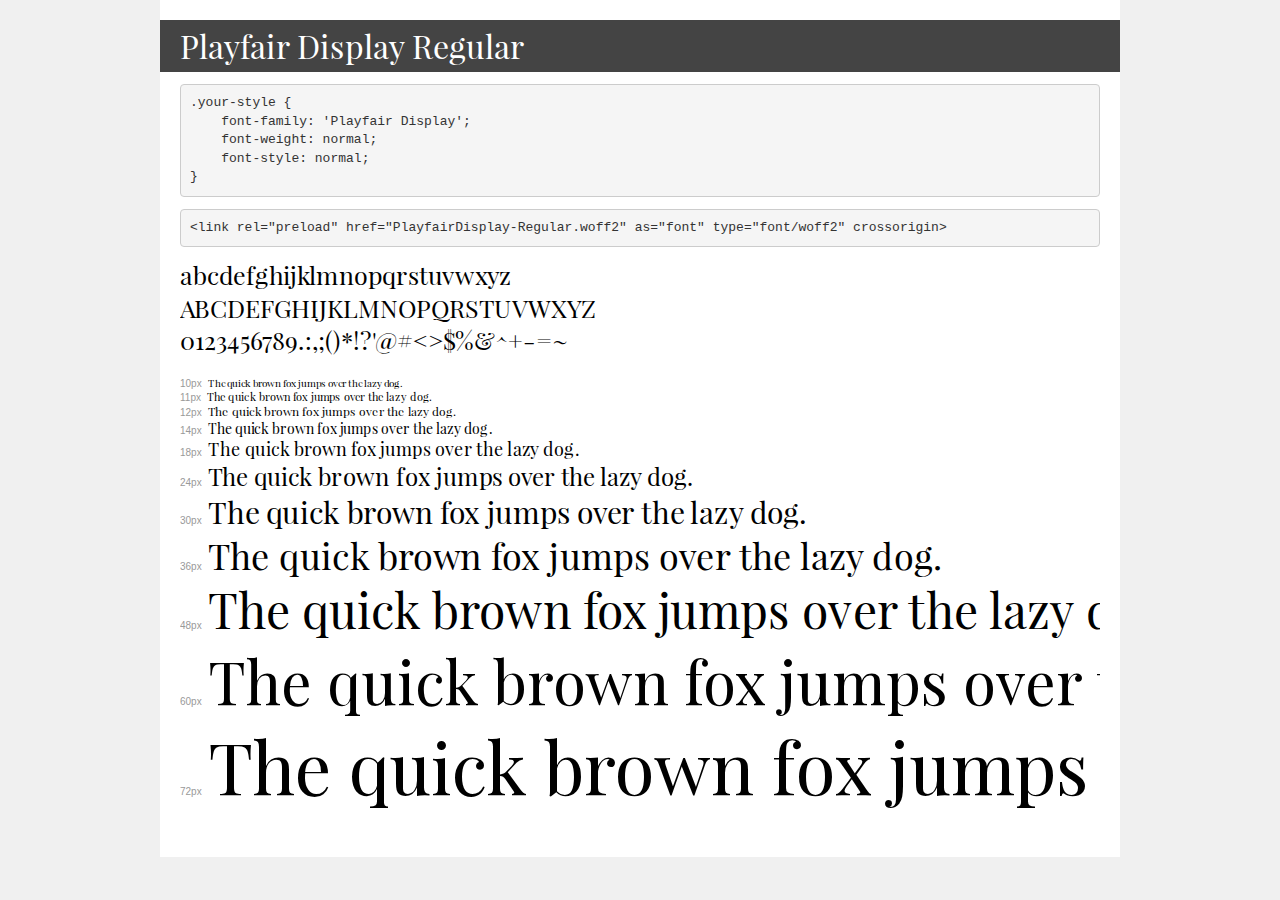
<file: fonts/demo.html>
<!DOCTYPE html>
<html lang="en">
<head>
    <meta charset="utf-8">
    <meta http-equiv="X-UA-Compatible" content="IE=edge">
    <meta name="viewport" content="width=device-width, initial-scale=1">
    <meta name="robots" content="noindex, noarchive">
    <meta name="format-detection" content="telephone=no">
    <title>Transfonter demo</title>
    <link href="stylesheet.css" rel="stylesheet">
    <style>
        /*
        http://meyerweb.com/eric/tools/css/reset/
        v2.0 | 20110126
        License: none (public domain)
        */
        html, body, div, span, applet, object, iframe,
        h1, h2, h3, h4, h5, h6, p, blockquote, pre,
        a, abbr, acronym, address, big, cite, code,
        del, dfn, em, img, ins, kbd, q, s, samp,
        small, strike, strong, sub, sup, tt, var,
        b, u, i, center,
        dl, dt, dd, ol, ul, li,
        fieldset, form, label, legend,
        table, caption, tbody, tfoot, thead, tr, th, td,
        article, aside, canvas, details, embed,
        figure, figcaption, footer, header, hgroup,
        menu, nav, output, ruby, section, summary,
        time, mark, audio, video {
            margin: 0;
            padding: 0;
            border: 0;
            font-size: 100%;
            font: inherit;
            vertical-align: baseline;
        }
        /* HTML5 display-role reset for older browsers */
        article, aside, details, figcaption, figure,
        footer, header, hgroup, menu, nav, section {
            display: block;
        }
        body {
            line-height: 1;
        }
        ol, ul {
            list-style: none;
        }
        blockquote, q {
            quotes: none;
        }
        blockquote:before, blockquote:after,
        q:before, q:after {
            content: '';
            content: none;
        }
        table {
            border-collapse: collapse;
            border-spacing: 0;
        }
        /* demo styles */
        body {
            background: #f0f0f0;
            color: #000;
        }
        .page {
            background: #fff;
            width: 920px;
            margin: 0 auto;
            padding: 20px 20px 0 20px;
            overflow: hidden;
        }
        .font-container {
            overflow-x: auto;
            overflow-y: hidden;
            margin-bottom: 40px;
            line-height: 1.3;
            white-space: nowrap;
            padding-bottom: 5px;
        }
        h1 {
            position: relative;
            background: #444;
            font-size: 32px;
            color: #fff;
            padding: 10px 20px;
            margin: 0 -20px 12px -20px;
        }
        .letters {
            font-size: 25px;
            margin-bottom: 20px;
        }
        .s10:before {
            content: '10px';
        }
        .s11:before {
            content: '11px';
        }
        .s12:before {
            content: '12px';
        }
        .s14:before {
            content: '14px';
        }
        .s18:before {
            content: '18px';
        }
        .s24:before {
            content: '24px';
        }
        .s30:before {
            content: '30px';
        }
        .s36:before {
            content: '36px';
        }
        .s48:before {
            content: '48px';
        }
        .s60:before {
            content: '60px';
        }
        .s72:before {
            content: '72px';
        }
        .s10:before, .s11:before, .s12:before, .s14:before,
        .s18:before, .s24:before, .s30:before, .s36:before,
        .s48:before, .s60:before, .s72:before {
            font-family: Arial, sans-serif;
            font-size: 10px;
            font-weight: normal;
            font-style: normal;
            color: #999;
            padding-right: 6px;
        }
        pre {
            display: block;
            padding: 9px;
            margin: 0 0 12px;
            font-family: Monaco, Menlo, Consolas, "Courier New", monospace;
            font-size: 13px;
            line-height: 1.428571429;
            color: #333;
            font-weight: normal;
            font-style: normal;
            background-color: #f5f5f5;
            border: 1px solid #ccc;
            overflow-x: auto;
            border-radius: 4px;
        }
        /* responsive */
        @media (max-width: 959px) {
            .page {
                width: auto;
                margin: 0;
            }
        }
    </style>
</head>
<body>
<div class="page">
    <div class="demo">
        <h1 style="font-family: 'Playfair Display'; font-weight: normal; font-style: normal;">Playfair Display Regular</h1>
        <pre title="Usage">.your-style {
    font-family: 'Playfair Display';
    font-weight: normal;
    font-style: normal;
}</pre>
        <pre title="Preload (optional)">
&lt;link rel=&quot;preload&quot; href=&quot;PlayfairDisplay-Regular.woff2&quot; as=&quot;font&quot; type=&quot;font/woff2&quot; crossorigin&gt;</pre>
        <div class="font-container" style="font-family: 'Playfair Display'; font-weight: normal; font-style: normal;">
            <p class="letters">
                abcdefghijklmnopqrstuvwxyz<br>
ABCDEFGHIJKLMNOPQRSTUVWXYZ<br>
                0123456789.:,;()*!?'@#&lt;&gt;$%&^+-=~
            </p>
            <p class="s10" style="font-size: 10px;">The quick brown fox jumps over the lazy dog.</p>
            <p class="s11" style="font-size: 11px;">The quick brown fox jumps over the lazy dog.</p>
            <p class="s12" style="font-size: 12px;">The quick brown fox jumps over the lazy dog.</p>
            <p class="s14" style="font-size: 14px;">The quick brown fox jumps over the lazy dog.</p>
            <p class="s18" style="font-size: 18px;">The quick brown fox jumps over the lazy dog.</p>
            <p class="s24" style="font-size: 24px;">The quick brown fox jumps over the lazy dog.</p>
            <p class="s30" style="font-size: 30px;">The quick brown fox jumps over the lazy dog.</p>
            <p class="s36" style="font-size: 36px;">The quick brown fox jumps over the lazy dog.</p>
            <p class="s48" style="font-size: 48px;">The quick brown fox jumps over the lazy dog.</p>
            <p class="s60" style="font-size: 60px;">The quick brown fox jumps over the lazy dog.</p>
            <p class="s72" style="font-size: 72px;">The quick brown fox jumps over the lazy dog.</p>
        </div>
    </div>

</div>
</body>
</html>
</file>
<file: style.css>
@font-face {
  font-family: "Jost";
  src: url("./fonts/Jost-Regular.woff2") format("woff2"),
    url("./fonts/Jost-Regular.woff") format("woff");
  font-weight: normal;
  font-style: normal;
  font-display: swap;
}

@font-face {
  font-family: "Jost* 700";
  src: url("./fonts/Jost-Bold.woff2") format("woff2"),
    url("./fonts/Jost-Bold.woff") format("woff");
  font-weight: bold;
  font-style: normal;
  font-display: swap;
}

@font-face {
  font-family: "Jost* 600 Semi";
  src: url("./fonts/Jost-Semi.woff2") format("woff2"),
    url("./fonts/Jost-Semi.woff") format("woff");
  font-weight: normal;
  font-style: normal;
  font-display: swap;
}

@font-face {
  font-family: "Jost* 300";
  src: url("./fonts/Jost-Light.woff2") format("woff2"),
    url("./fonts/Jost-Light.woff") format("woff");
  font-weight: 300;
  font-style: normal;
  font-display: swap;
}

@font-face {
  font-family: "Jost* 500";
  src: url("./fonts/Jost-Medium.woff2") format("woff2"),
    url("./fonts/Jost-Medium.woff") format("woff");
  font-weight: 500;
  font-style: normal;
  font-display: swap;
}
@font-face {
  font-family: "Playfair Display";
  src: url("./fonts/PlayfairDisplay-Regular.woff2") format("woff2"),
    url("./fonts/PlayfairDisplay-Regular.woff") format("woff");
  font-weight: normal;
  font-style: normal;
  font-display: swap;
}

* {
  margin: 0;
  padding: 0;
}
body {
  font-family: "Jost";
  max-width: 1600px;
  margin: 0 auto;
}
.navMenu {
  display: none;
}
.close_nav {
  fill: white;
  right: 18vw;
  top: 42px;
  position: absolute;
}
.header {
  width: 100%;
  font-size: 10px;
  display: flex;
  align-items: center;
  justify-content: space-between;
  border-bottom: 1px solid #f2f2f2;
}
.left{
  padding-left: 16px;
}

.flag {
  display: none;
  position: absolute;
}
.show {
  display: none;
}
#flags {
  cursor: pointer;
}
li {
  list-style: none;
  margin: 0px 19px;
}
.right ul {
  display: flex;
  align-items: center;
}

.right ul li a {
  text-decoration: none;
}
.right ul li span {
  padding: 0px 5px;
  bottom: 1px;
  position: relative;
}
.right ul li p {
  display: inline;
  padding: 0px 5px;
  bottom: 3px;
  position: relative;
}
.right ul li p img {
  width: 8px;
  position: absolute;
  top: 2px;
}
.right ul li span p {
  padding: 0px 5px;
  bottom: 5px;
  position: relative;
}

.right ul li {
  list-style: none;
}
.right ul li img {
  width: 23px;
  margin: 3px -7px -2px 0px;
}
.main_header {
  font-size: 16px;
  color: #303030;
  margin-top: 10px;
  padding: 12px 0px;
  display: flex;
  align-items: center;
  box-shadow: 0px 5px 6px -4px #e4e4e4;
}
.nav_links {
  display: none;
}

.left1 {
  margin-left: 79px;
}

.mid {
  margin: auto;
}

.left1 ul {
  display: flex;
}

.right1 {
  margin: -27px;
  display: flex;
  justify-content: space-between;
}
.right1 ul {
  display: flex;
  margin-right: 37px;
}
.left1 ul li a {
  font-family: "Jost* 600 Semi";
  font-weight: bold;
  text-decoration: none;
  color: #303030;
  font-weight: 300;
  font-size: 14px;
}
.left1 ul li a img{
  padding: 1px 3px;
}
.right1 ul li a {
  font-family: "Jost* 600 Semi";
  font-weight: bold;
  text-decoration: none;
  color: #303030;
  font-size: 14px;
}
.right1 ul li a img{
  padding: 1px 3px
}
.mid img {
  width: 155px;
}
.svg {
  display: flex;
  justify-content: space-between;

}
svg {
  width: 21px;
  margin: 0px 17px;
  cursor: pointer;
}
#proheading {
  margin-top: 36px;
  display: flex;
  align-items: center;
  justify-content: center;
  flex-direction: column;
}
#proheading p {
  font-family: "Playfair Display";
  font-size: 32px;
}
#proheading span {
  margin-top: 3px;
  color: #303030;
  font-size: 18px;
  opacity: 70%;
}
/* ----------------------------------filter-------------------------------- */
.filters {
  display: flex;
  justify-content: space-between;
  padding: 23px;
}
#shrot_by {
  font-family: "Jost* 500";
  padding: 12px 30px;
  border-radius: 0px;
}
.shrot_by_choice{
display: none;
  position: absolute;
  z-index: 1;
  border: 1px solid;
  background-color: white;
}
.shrot_by_choice ul li{

  list-style: none;
  margin: 14px 4px;
}

.shrot_by_choice ul li a{
  margin: 16px 6px;
  text-decoration: none;
  color: #303030;
}
.hide{
  /* display: flex; */
  display: none;
  justify-content: center;
  align-items: center;
  border: 1px solid;
}
.hide a {
  font-size: 14px;
  font-weight: bold;
  text-decoration: none;
  color: black;
  padding: 0px 16px;
}
.hide a svg {
  margin: 0px 7px;
}
.left_filter {
  display: flex;
  /* display: none; */
  justify-content: center;
  align-items: center;
  border: 1px solid;
  
}
.left_filter h3 {
  font-size: 14px;
  font-weight: bold;
  text-decoration: none;
  color: black;
  padding: 0px 16px;
  cursor: pointer;
}
.left_filter a svg {
  margin: 0px 7px;
}
div button {
  background-color: rgb(246 246 246);
  border: none;
  padding: 7px 67px 8px 19px;
  border-radius: 2px;
  cursor: pointer;
}
.products_div{

    margin: auto;
    justify-content: space-between;
    display: flex;
    flex-wrap: wrap;
    
}
.side_filter{
  width: 100%;
  display: none;
 
  transform: translateX(-20vw);
  transition: all 0.5s ease-in-out;
}
.side_filter h3{
  font-size: 16px;
  font-weight: 100;
  padding: 13px 0px;
  display: flex;
  align-items: center;
  border-bottom: 1px solid;
  width: 76%;
}
.side_filter ul li{
  padding: 10px;
}
.filter_type_list{
  display: none;
}
.filter_type_list_display{
  display: block;
}
.products_img {
      max-width: 1600px;
     margin: auto;
     display: flex;
     padding: 23px;
}
.products_img img {
  width: 100%;
}
.products {
  flex: 0 0 21%;
  position: relative;
}
.products svg {
  top: 9px;
  position: absolute;
  right: 0;
}
.products p {
  position: relative;
  color: #4c0b36;
}

.pagesnation {
  margin-top: 25px;
  display: flex;
  justify-content: space-evenly;
align-items: center;  
}

.no_pages span {
  font-family: "Jost";
  font-size: 18px;
  margin: 8px;
  padding: 9px;
}
.no_pages span:last-child {
  border: 1px solid #e4e4e4;
}
.no_pages span:hover {
  cursor: pointer;
  color: white;
  background-color: #4c0b36;
}
#border {
  margin-top: 30px;
  display: flex;
  justify-content: center;
  align-items: center;
}
.right_border {
  width: 536px;
  height: 6px;
  border-top: 1px solid #eae4cf;
  border-bottom: 1px solid #eae4cf;
}

.mid_border {
  margin: 0px 19px;
}
.mid_border img {
  width: 72px;
}
.left_border {
  width: 536px;
  height: 6px;
  border-top: 1px solid #eae4cf;
  border-bottom: 1px solid #eae4cf;
}

.footer {
  display: flex;
  justify-content: space-evenly;
  margin-top: 40px;
  align-items: flex-start;
  border-bottom: 1px solid #eae4cf;
}

.footer_links {

  align-items: flex-start;
  display: flex;
  flex-direction: column;
}
.footer_links h3 {
  font-size: 16px;
  margin: 6px 10px 6px 16px;
  font-weight: 100;
  font-size: 14px;
}
.footer_links p {
  font-size: 14px;
 padding:10px 19px;
}
#newsleatter {
  padding: 7px 13px;
  margin: 3px 0px 33px 1px;
  font-size: 14px;
}
.email {
  margin-left: 13px;
  border-bottom: 2px solid black;
  width: 94%;
}
.email input{
  border:none
}

.sign_up h3{
  margin: 6px 10px 6px 16px;
  font-weight: 100;
  font-size: 14px;
}
.footer_links input {
  border: none;

  font-size: 14px;
  font-family: "Jost";
}
#subscribe {
  font-weight: bold;
  cursor: pointer;
  float: right;

  cursor: pointer;
}

.follow {
  font-weight: bold;
  letter-spacing: 4px;
  margin: 16px 10px;
}
.links {
  margin-top: 23px;
}
.fb {
  width: 55px;
}

.copyrights {
  margin-top: 17px;
}
.hamburder_menu {
  display: none;
}
#hamburger {
  display: none;
}
.logo1 {
  display: none;
}
.follow_email {
  display: none;
}
.footer_links h3 span {
  display: none;
}
.filter_display {
  display: block;
  transform: translateX(0vw);
}

@media (max-width: 767px) {
  .header {
          justify-content: center;
       }
  .main_header {
    z-index: 1;
    background-color: white;
    position: sticky;
    top: 0;
  }
  .mid {
    margin: 0px;
}
  
  .gray_div {
    width: 21%;
    height: 100vh;
    background-color: #05040445;
  }
  .nav_links {
    z-index: 1;
    /* justify-content: center; */
    display: flex;
    flex-direction: row;
    position: absolute;
    top: 14vh;
    background-color: #272727d1;
    transform: translateX(-100vw);
    transition: all 0.5s ease-in-out;
    width: 100%;
    top: 0;
    left: 0;
  }
  .active {
    transform: translateX(0vw);
  }

  .nav_links ul {
    margin: 24px;
  }
  .nav_links ul li {
    margin: 16px 28px;
    padding: 13px 5px;
    margin-left: 0;
    color: white
  }
  .nav_links ul li a {
    color: white;
    text-decoration: none;
  }
  .nav_links ul li a img {
    width: 23px;
  }

  .remove_nav_links {
    width: 100%;
    height: 222px;
    color: #4c0b36;
  }
  .navMenu {
    display: block;

    width: 31px;
  }
  
  
  svg {
    margin: 0px 8px;
  }
  .mid img {
    width: 64px;
    position: relative;
    top: 3px;
    left: 38px;
  }
  #proheading p {
    font-size: 28px;
  }
  .products svg {
    right: 0px;
  }
  .products h4 {
    font-size: 14px;
  }

  .products {
    position: relative;
    display: inline-block;
    margin: auto;
    }
  .products_img {
    padding: 0;
    display: flex;
    flex-wrap: wrap;

    border-bottom: 0px;
  }
  .products_img img {
    margin: 2px;
    max-width: 100%;
  }
  .products {
    flex: 0 0 45%;
  }
  .products p {
    margin: 7px 3px;
  }
  .products svg {
    position: absolute;
  
  }
  .filters {
    display: flex;
    padding: 0;
    width: 100%;
       z-index: 1;
    position: fixed;
    bottom: 0;
    background-color: white;
    justify-content: space-evenly;
  }

  .left_filter {
    border: 1px solid #000000ab;
  }
  .left_filter a {
    padding: 0px 21px;
    text-decoration: none;
    color: black;
    font-size: 11px;
    font-weight: bold;
  }
  .left_filter a svg {
    width: 15px;
  }
  .left_filter img {
    margin-left: 3px;
  }
  #shrot_by {
    margin: 0px 14px;
  }
  .right {
    display: none;
  }
  .main_header {
    position: sticky;
    display: flex;
    justify-content: space-between;
    padding: 0px 0px;
  }

  .left1 {
    display: none;
    flex-direction: column;
  }
  .left1 ul {
    flex-direction: column;
  }
  .right1 {
    display: none;
  }
  .logo1 {
    display: inline;
    width: 23px;
  }
  .logo2 {
    display: none;
  }

  .pagesnation {
    margin-top: 40px;
    display: flex;
    /* justify-content: unset; */
  }
  .page {
    margin-top: 0px;
    margin-left: 23px;
    margin-right: 0px;
  }
  .no_pages span {
    font-family: "Jost";
    font-size: 14px;
    margin: -4px;
    padding: 11px;
  }
  .no_pages {
    margin: 0px 28px;
  }

  #subscribe {
    padding-left: 0px;
    float: right;
  }
  .footer_links input {
    font-size: 12px;
  }
  .login {
    display: flex;
    flex-direction: column;
    background-color: white;
    width: 100%;
  }
  .user_login {
    background-color: #4c0b36;
  }
  .cetegory li {
    border-bottom: 0.1px solid #473e3e42;
  }
  .user_login ul li {
    color: white;
    margin: 0;
  }
  .login ul li a img {
    width: 56px;
  }
  .login ul li a {
    color: black;
  }
  .under_line ul li {
    border-bottom: 1px solid white;
  }

  /* -------------------footer responsive------------------ */
  .footer {
    display: inline;
  }
  .footer_links p {
    margin-top: 10px;
  }
  .footer_links h3 span {
    display: inline-block;
    float: right;
  }
  .footer_link_heading {
    display: flex;
  }
  .follow_email {
    display: flex;
    justify-content: center;
    flex-direction: column;
    align-items: center;
  }
  .links {
    margin-top: 16px;
    margin-left: 8px;
  }
  .copyrights {
    margin-top: 4px;
  }
  #newsleatter {
    padding: 7px 0px;
    font-size: 15px;
  }
  .footer_links {
    margin: auto;
    width: 100%;
    display: flex;
    align-items: stretch;
   
}
  .footer_links h3 {
    border-bottom: 1px solid black;
    display: inline;
  }

  .sign_up{
    margin: 17px;
  }
  .sign_up h3{
       margin: 0;
       font-size: 17px;
      font-weight: bold;
  
  }
  .email {
    width: 97%;
    margin: 0px auto;
}
.email input{
  border: none;
  padding-right: 45px;
}
  .quick_links_para {
    display: none;
  }
  .para {
    display: none;
  }
  .customer_services_para {
    display: none;
  }
  .my_profile_para {
    display: none;
  }
  .side_filter{
    display: none;
  }
  .display {
    display: block;
  }
}
</file>
<file: fonts/stylesheet.css>
@font-face {
    font-family: 'Playfair Display';
    src: url('PlayfairDisplay-Regular.woff2') format('woff2'),
        url('PlayfairDisplay-Regular.woff') format('woff');
    font-weight: normal;
    font-style: normal;
    font-display: swap;
}
</file>
